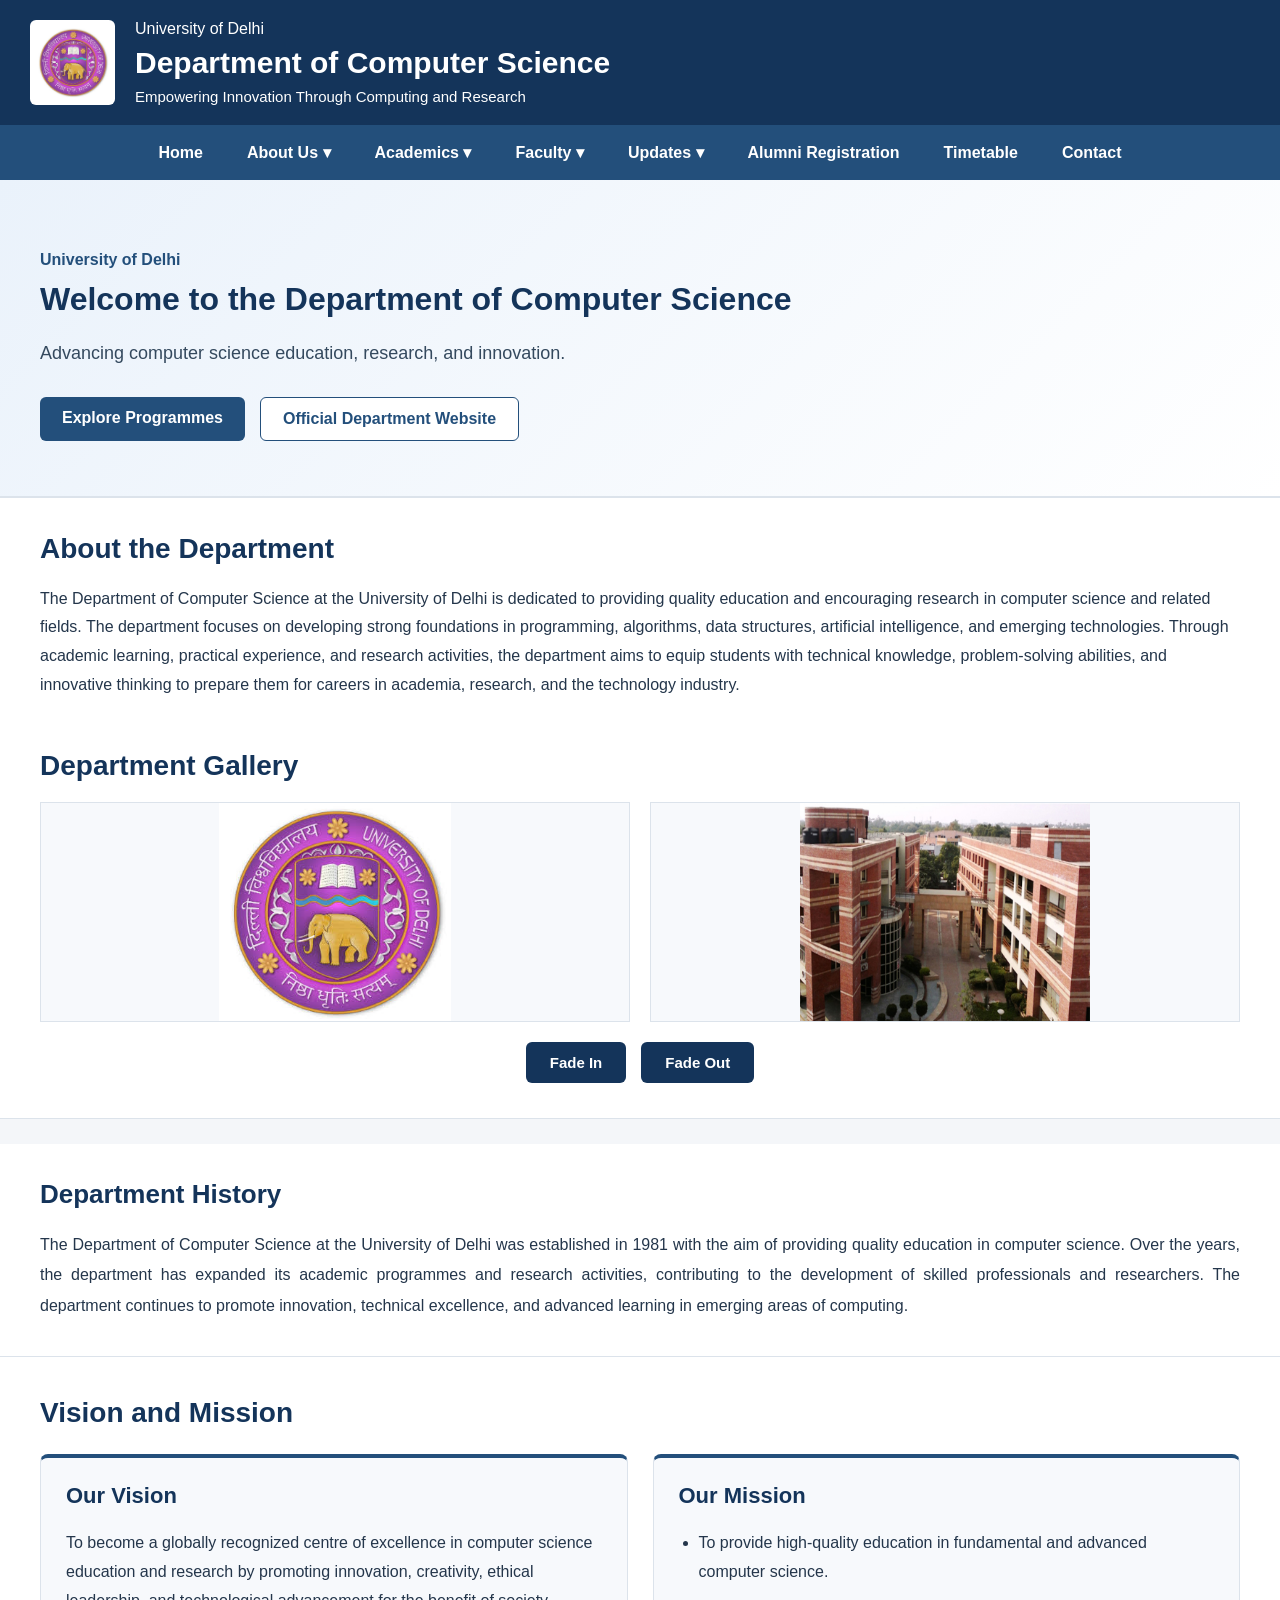
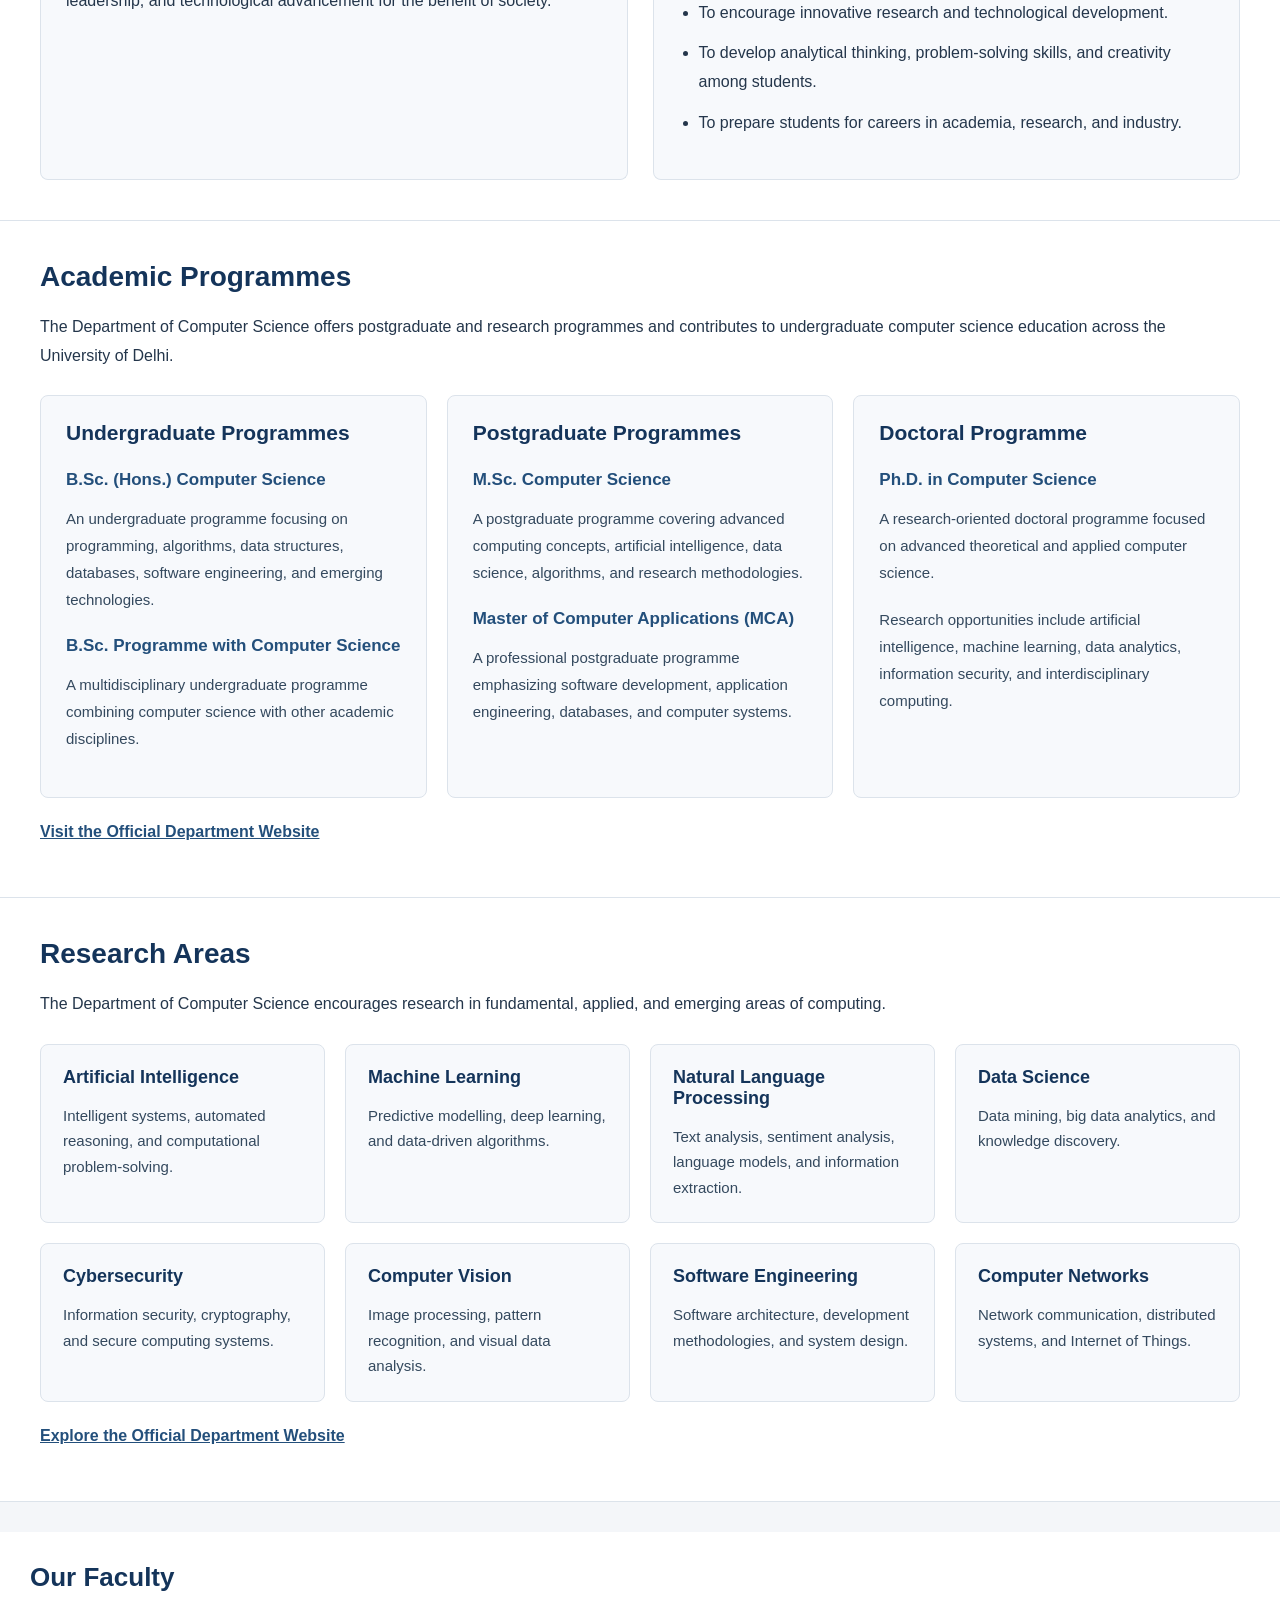
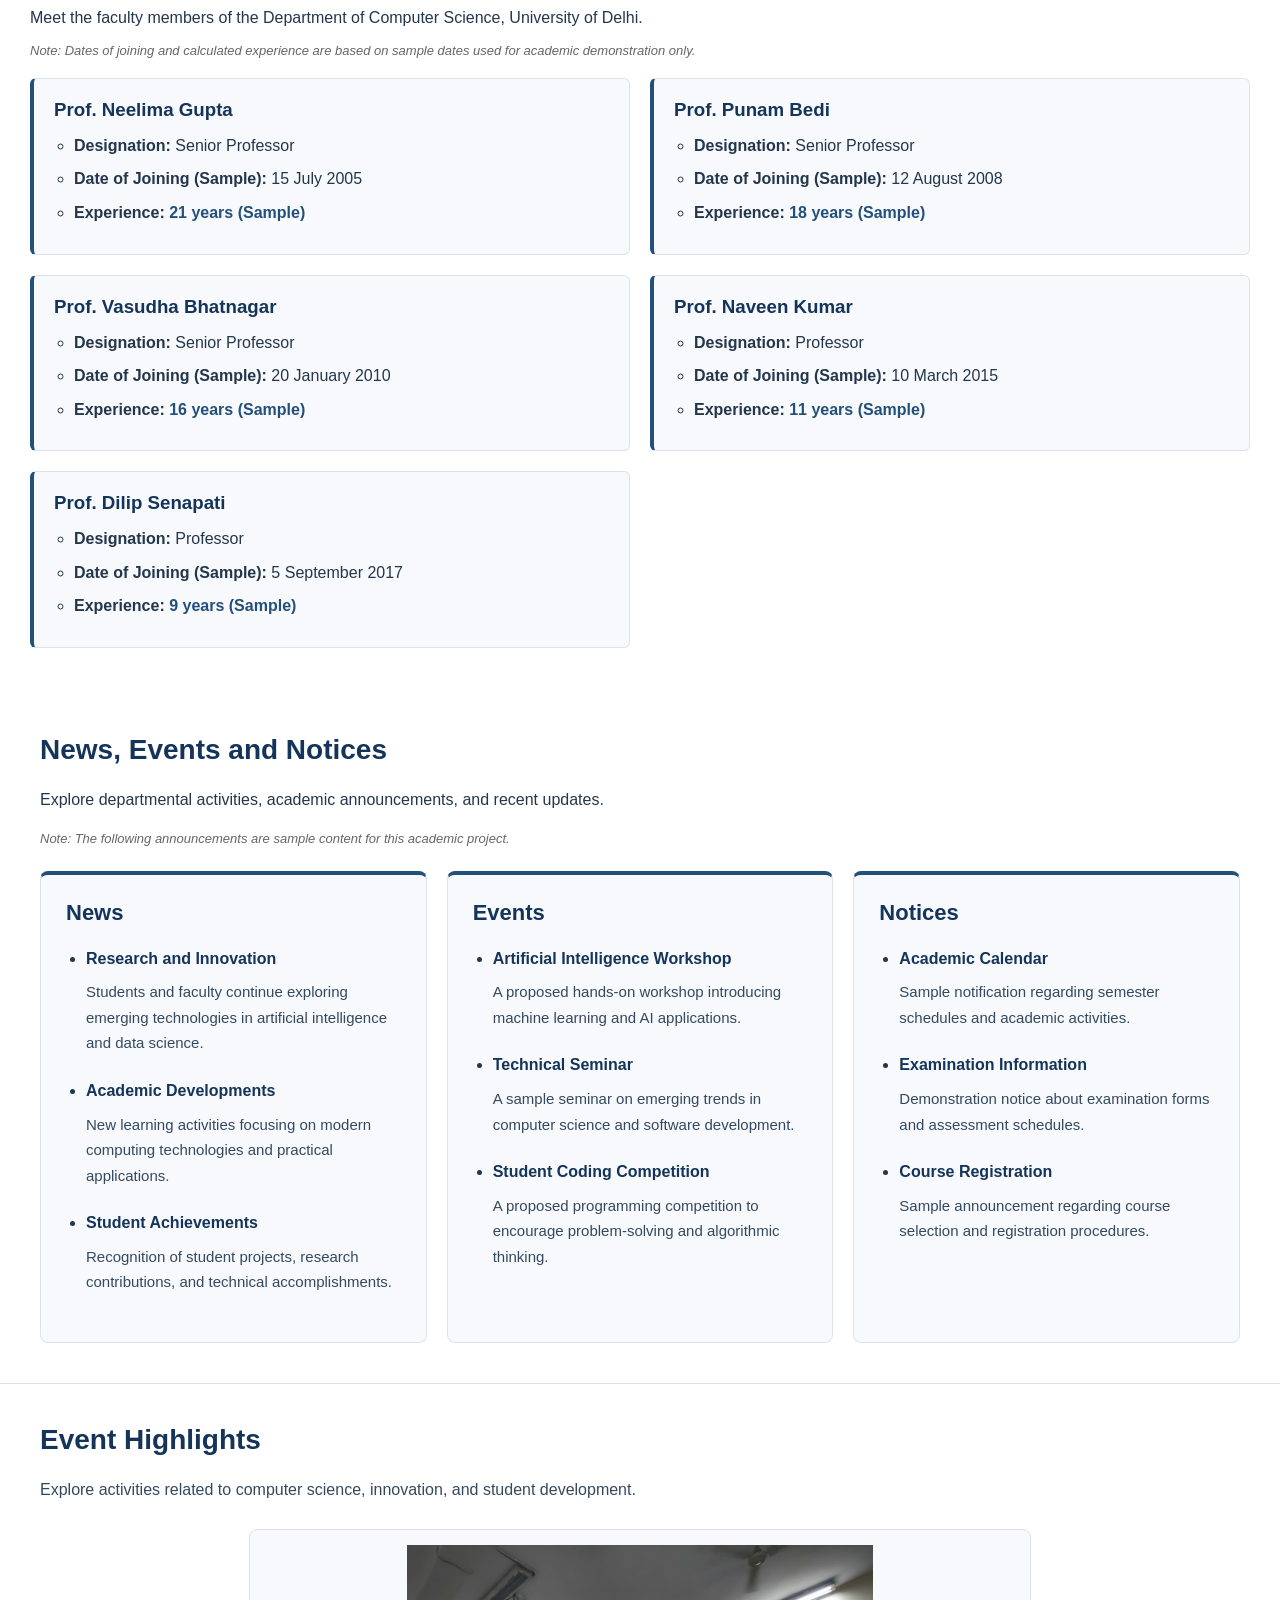
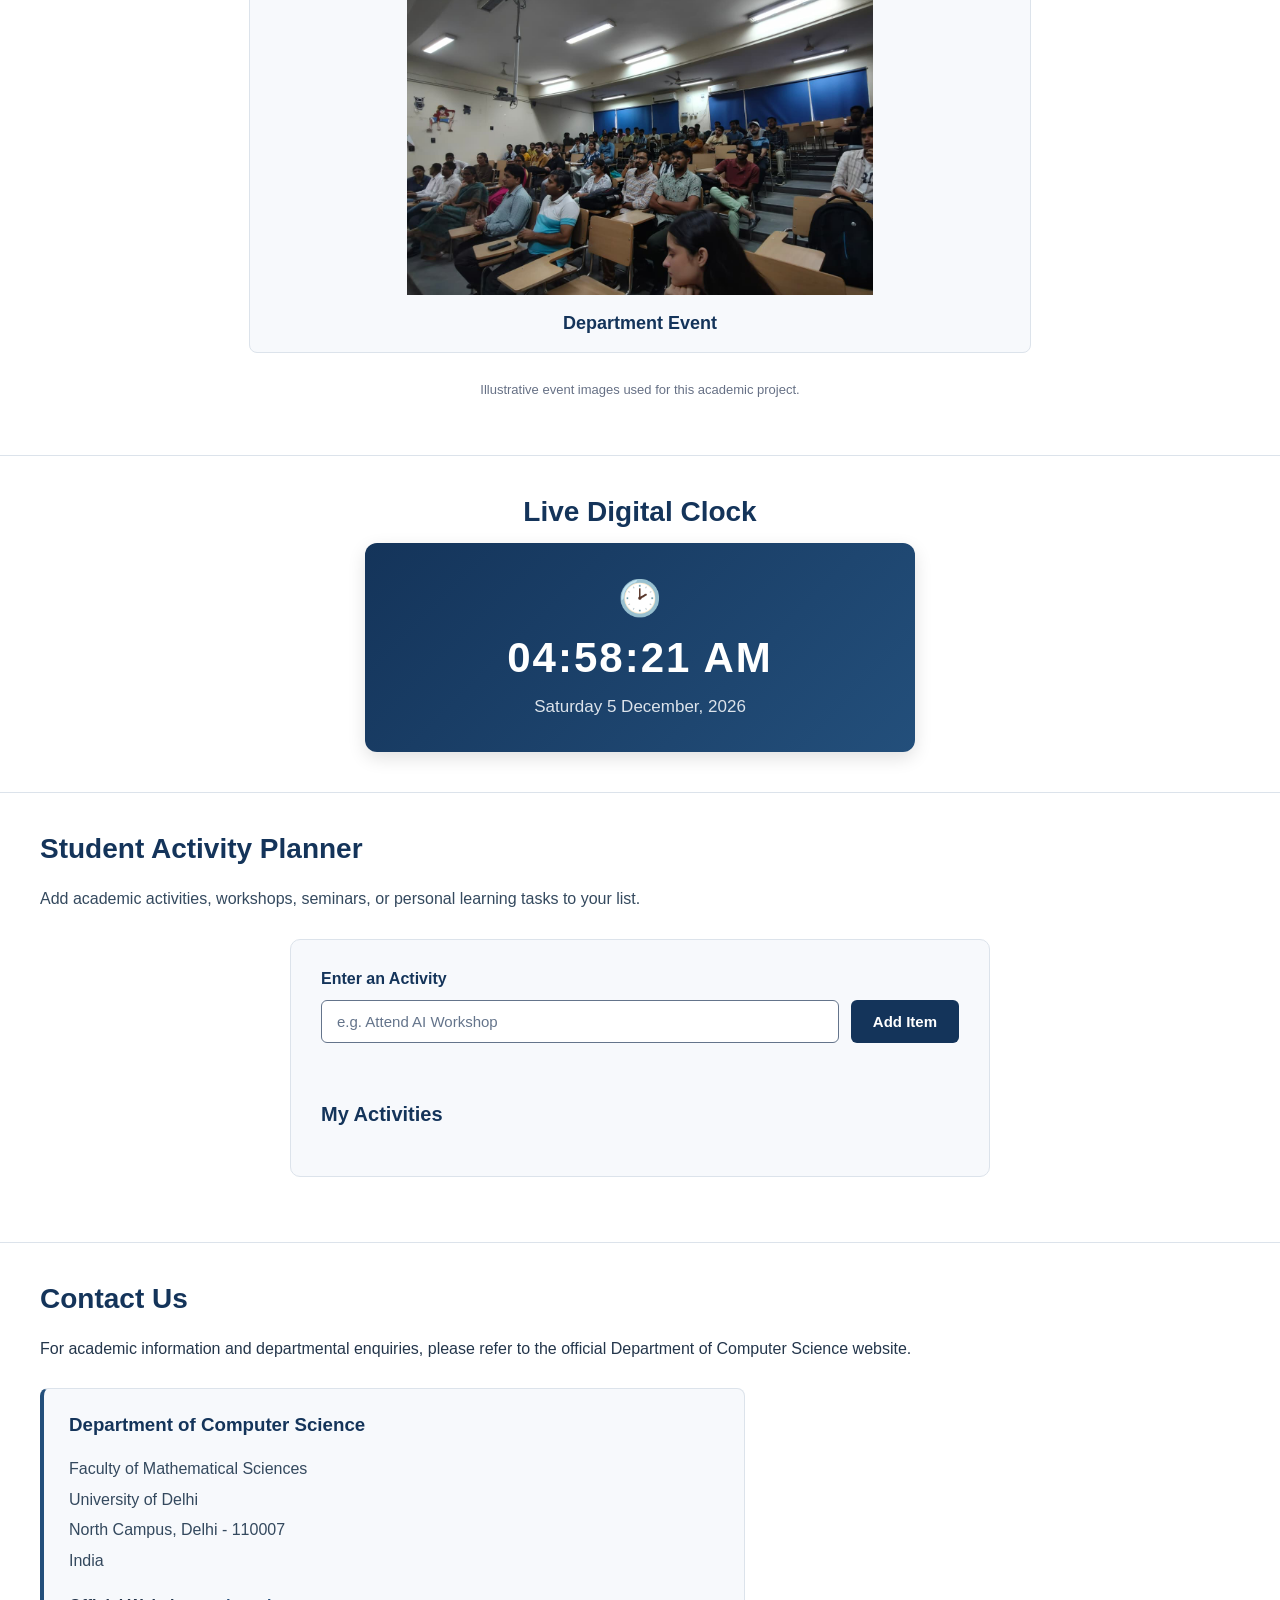
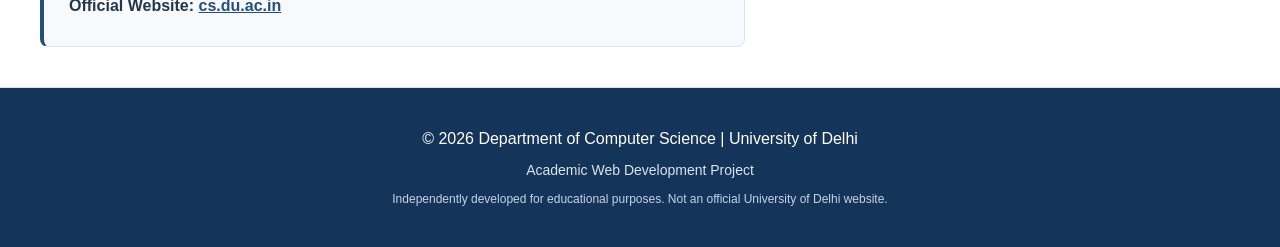
<file: index.html>
<!doctype html>
<html lang="en">

<head>
  <meta charset="utf-8">
  <meta name="viewport" content="width=device-width, initial-scale=1.0">
  <link rel="stylesheet" href="style.css">
  <title>Department of Computer Science | University of Delhi</title>
</head>

<body>


  <header class="site-header">
    <div class="header-container">

      <img src="images/university-of-delhi-logo.jpg" alt="University of Delhi Logo" class="du-logo">

      <div class="header-text">
        <p class="university-name">University of Delhi</p>

        <h1>Department of Computer Science</h1>

        <p class="tagline">
          Empowering Innovation Through Computing and Research
        </p>
      </div>

    </div>
  </header>



  <nav class="navbar" aria-label="Main navigation">
    <ul>
      <li>
        <a href="#home">Home</a>
      </li>


      <!-- About Us Dropdown -->
      <li class="dropdown">
        <button type="button" class="dropdown-toggle" aria-expanded="false">
          About Us <span aria-hidden="true">▾</span>
        </button>

        <ul class="dropdown-menu">
          <li><a href="#about">Department Overview</a></li>
          <li><a href="#gallery">Department Gallery</a></li>
        </ul>
      </li>

      <!-- Academics Dropdown -->
      <li class="dropdown">
        <button type="button" class="dropdown-toggle" aria-expanded="false">
          Academics <span aria-hidden="true">▾</span>
        </button>

        <ul class="dropdown-menu">
          <li><a href="#courses">Programmes</a></li>
          <li><a href="#courses">Curriculum</a></li>
        </ul>
      </li>

      <!-- Faculty Dropdown -->
      <li class="dropdown">
        <button type="button" class="dropdown-toggle" aria-expanded="false">
          Faculty <span aria-hidden="true">▾</span>
        </button>

        <ul class="dropdown-menu">
          <li><a href="#faculty">Faculty Members</a></li>
          <li><a href="#faculty">Faculty Details</a></li>
        </ul>
      </li>

      <!-- Updates Dropdown -->
      <li class="dropdown">
        <button type="button" class="dropdown-toggle" aria-expanded="false">
          Updates <span aria-hidden="true">▾</span>
        </button>

        <ul class="dropdown-menu">
          <li><a href="#news">News</a></li>
          <li><a href="#events">Events</a></li>
          <li><a href="#notices">Notices</a></li>
        </ul>
      </li>

      <li>
        <a href="alumni.html">Alumni Registration</a>
      </li>

      <li>
        <a href="timetable.html">Timetable</a>
      </li>

      <li>
        <a href="#contact">Contact</a>
      </li>
    </ul>
  </nav>


  <main>

    <!-- Welcome Section -->

    <section id="home" class="welcome-section">

      <p class="welcome-label">
        University of Delhi
      </p>

      <h2>
        Welcome to the Department of Computer Science
      </h2>

      <p class="welcome-description">
        Advancing computer science education,
        research, and innovation.
      </p>

      <div class="welcome-links">

        <a href="#courses" class="welcome-btn primary-btn">
          Explore Programmes
        </a>

        <a href="https://cs.du.ac.in/" target="_blank" rel="noopener noreferrer" class="welcome-btn secondary-btn">
          Official Department Website
        </a>

      </div>

    </section>

    <section id="about" class="about-section">
      <h2>About the Department</h2>

      <p>
        The Department of Computer Science at the
        University of Delhi is dedicated to providing
        quality education and encouraging research
        in computer science and related fields.
        The department focuses on developing strong
        foundations in programming, algorithms,
        data structures, artificial intelligence,
        and emerging technologies. Through academic
        learning, practical experience, and research
        activities, the department aims to equip
        students with technical knowledge,
        problem-solving abilities, and innovative
        thinking to prepare them for careers in
        academia, research, and the technology
        industry.
      </p>
    </section>


    <section id="gallery" class="gallery-section">
      <h2>Department Gallery</h2>

      <div class="image-container">
        <img src="images/university-of-delhi-logo.jpg" alt="University of Delhi" class="gallery-fade-image">

        <img src="images/department-of-computer-science.jpg" alt="Department of Computer Science"
          class="gallery-fade-image">
      </div>

      <!-- Gallery Fade Buttons -->

      <div class="gallery-fade-controls">

        <button type="button" id="gallery-fade-in">
          Fade In
        </button>

        <button type="button" id="gallery-fade-out">
          Fade Out
        </button>

      </div>

    </section>


    <!-- Department History Section -->

    <section id="history" class="history-section">

      <h2>Department History</h2>

      <p>
        The Department of Computer Science at the
        University of Delhi was established in 1981
        with the aim of providing quality education
        in computer science.

        Over the years, the department has expanded
        its academic programmes and research activities,
        contributing to the development of skilled
        professionals and researchers.

        The department continues to promote innovation,
        technical excellence, and advanced learning
        in emerging areas of computing.
      </p>

    </section>


    <!-- Vision and Mission Section -->

    <section id="vision-mission" class="vision-mission-section">

      <h2>Vision and Mission</h2>

      <div class="vision-mission-container">

        <!-- Vision Card -->
        <article class="vision-card">
          <h3>Our Vision</h3>

          <p>
            To become a globally recognized centre
            of excellence in computer science
            education and research by promoting
            innovation, creativity, ethical
            leadership, and technological
            advancement for the benefit of society.
          </p>
        </article>

        <!-- Mission Card -->
        <article class="mission-card">
          <h3>Our Mission</h3>

          <ul>
            <li>
              To provide high-quality education
              in fundamental and advanced
              computer science.
            </li>

            <li>
              To encourage innovative research
              and technological development.
            </li>

            <li>
              To develop analytical thinking,
              problem-solving skills, and
              creativity among students.
            </li>

            <li>
              To prepare students for careers
              in academia, research, and industry.
            </li>
          </ul>
        </article>

      </div>

    </section>



    <!-- Academic Programmes Section -->

    <section id="courses" class="programmes-section">

      <h2>Academic Programmes</h2>

      <p class="programmes-intro">
        The Department of Computer Science offers
        postgraduate and research programmes and
        contributes to undergraduate computer science
        education across the University of Delhi.
      </p>

      <div class="programmes-container">

        <!-- Undergraduate Programmes -->
        <article class="programme-card">

          <h3>Undergraduate Programmes</h3>

          <h4>B.Sc. (Hons.) Computer Science</h4>
          <p>
            An undergraduate programme focusing on
            programming, algorithms, data structures,
            databases, software engineering, and
            emerging technologies.
          </p>

          <h4>B.Sc. Programme with Computer Science</h4>
          <p>
            A multidisciplinary undergraduate
            programme combining computer science
            with other academic disciplines.
          </p>

        </article>

        <!-- Postgraduate Programmes -->
        <article class="programme-card">

          <h3>Postgraduate Programmes</h3>

          <h4>M.Sc. Computer Science</h4>
          <p>
            A postgraduate programme covering
            advanced computing concepts, artificial
            intelligence, data science, algorithms,
            and research methodologies.
          </p>

          <h4>Master of Computer Applications (MCA)</h4>
          <p>
            A professional postgraduate programme
            emphasizing software development,
            application engineering, databases,
            and computer systems.
          </p>

        </article>

        <!-- Doctoral Programme -->
        <article class="programme-card">

          <h3>Doctoral Programme</h3>

          <h4>Ph.D. in Computer Science</h4>
          <p>
            A research-oriented doctoral programme
            focused on advanced theoretical and
            applied computer science.
          </p>

          <p>
            Research opportunities include artificial
            intelligence, machine learning, data
            analytics, information security,
            and interdisciplinary computing.
          </p>

        </article>

      </div>

      <p class="programmes-link">
        <a href="https://cs.du.ac.in/" target="_blank" rel="noopener noreferrer">
          Visit the Official Department Website
        </a>
      </p>

    </section>



    <!-- Research Areas Section -->

    <section id="research" class="research-section">

      <h2>Research Areas</h2>

      <p class="research-intro">
        The Department of Computer Science encourages
        research in fundamental, applied, and emerging
        areas of computing.
      </p>

      <div class="research-container">

        <article class="research-card">
          <h3>Artificial Intelligence</h3>
          <p>
            Intelligent systems, automated reasoning,
            and computational problem-solving.
          </p>
        </article>

        <article class="research-card">
          <h3>Machine Learning</h3>
          <p>
            Predictive modelling, deep learning,
            and data-driven algorithms.
          </p>
        </article>

        <article class="research-card">
          <h3>Natural Language Processing</h3>
          <p>
            Text analysis, sentiment analysis,
            language models, and information extraction.
          </p>
        </article>

        <article class="research-card">
          <h3>Data Science</h3>
          <p>
            Data mining, big data analytics,
            and knowledge discovery.
          </p>
        </article>

        <article class="research-card">
          <h3>Cybersecurity</h3>
          <p>
            Information security, cryptography,
            and secure computing systems.
          </p>
        </article>

        <article class="research-card">
          <h3>Computer Vision</h3>
          <p>
            Image processing, pattern recognition,
            and visual data analysis.
          </p>
        </article>

        <article class="research-card">
          <h3>Software Engineering</h3>
          <p>
            Software architecture, development
            methodologies, and system design.
          </p>
        </article>

        <article class="research-card">
          <h3>Computer Networks</h3>
          <p>
            Network communication, distributed
            systems, and Internet of Things.
          </p>
        </article>

      </div>

      <p class="research-link">
        <a href="https://cs.du.ac.in/" target="_blank" rel="noopener noreferrer">
          Explore the Official Department Website
        </a>
      </p>

    </section>


    <!-- Faculty Section -->

    <section id="faculty" class="faculty-section">

      <h2>Our Faculty</h2>

      <p>
        Meet the faculty members of the Department of
        Computer Science, University of Delhi.
      </p>

      <p class="faculty-note">
        Note: Dates of joining and calculated experience
        are based on sample dates used for academic
        demonstration only.
      </p>

      <ul class="faculty-list">

        <li class="faculty-card">
          <h3>Prof. Neelima Gupta</h3>
          <ul>
            <li>
              <strong>Designation:</strong>
              Senior Professor
            </li>
            <li>
              <strong>Date of Joining (Sample):</strong>
              <time datetime="2005-07-15">
                15 July 2005
              </time>
            </li>
            <li>
              <strong>Experience:</strong>
              <span class="faculty-experience" data-joining-date="2005-07-15">
                Experience requires JavaScript.
              </span>
            </li>
          </ul>
        </li>

        <li class="faculty-card">
          <h3>Prof. Punam Bedi</h3>
          <ul>
            <li>
              <strong>Designation:</strong>
              Senior Professor
            </li>
            <li>
              <strong>Date of Joining (Sample):</strong>
              <time datetime="2008-08-12">
                12 August 2008
              </time>
            </li>
            <li>
              <strong>Experience:</strong>
              <span class="faculty-experience" data-joining-date="2008-08-12">
                Experience requires JavaScript.
              </span>
            </li>
          </ul>
        </li>

        <li class="faculty-card">
          <h3>Prof. Vasudha Bhatnagar</h3>
          <ul>
            <li>
              <strong>Designation:</strong>
              Senior Professor
            </li>
            <li>
              <strong>Date of Joining (Sample):</strong>
              <time datetime="2010-01-20">
                20 January 2010
              </time>
            </li>
            <li>
              <strong>Experience:</strong>
              <span class="faculty-experience" data-joining-date="2010-01-20">
                Experience requires JavaScript.
              </span>
            </li>
          </ul>
        </li>

        <li class="faculty-card">
          <h3>Prof. Naveen Kumar</h3>
          <ul>
            <li>
              <strong>Designation:</strong>
              Professor
            </li>
            <li>
              <strong>Date of Joining (Sample):</strong>
              <time datetime="2015-03-10">
                10 March 2015
              </time>
            </li>
            <li>
              <strong>Experience:</strong>
              <span class="faculty-experience" data-joining-date="2015-03-10">
                Experience requires JavaScript.
              </span>
            </li>
          </ul>
        </li>

        <li class="faculty-card">
          <h3>Prof. Dilip Senapati</h3>
          <ul>
            <li>
              <strong>Designation:</strong>
              Professor
            </li>
            <li>
              <strong>Date of Joining (Sample):</strong>
              <time datetime="2017-09-05">
                5 September 2017
              </time>
            </li>
            <li>
              <strong>Experience:</strong>
              <span class="faculty-experience" data-joining-date="2017-09-05">
                Experience requires JavaScript.
              </span>
            </li>
          </ul>
        </li>

      </ul>

    </section>



    <!-- News, Events and Notices Section -->

    <section id="updates" class="updates-section">

      <h2>News, Events and Notices</h2>

      <p class="updates-intro">
        Explore departmental activities, academic
        announcements, and recent updates.
      </p>

      <p class="updates-note">
        Note: The following announcements are sample
        content for this academic project.
      </p>

      <div class="updates-container">

        <!-- News Column -->
        <article id="news" class="updates-card">

          <h3>News</h3>

          <ul>
            <li>
              <strong>Research and Innovation</strong>
              <p>
                Students and faculty continue
                exploring emerging technologies
                in artificial intelligence and
                data science.
              </p>
            </li>

            <li>
              <strong>Academic Developments</strong>
              <p>
                New learning activities focusing
                on modern computing technologies
                and practical applications.
              </p>
            </li>

            <li>
              <strong>Student Achievements</strong>
              <p>
                Recognition of student projects,
                research contributions, and
                technical accomplishments.
              </p>
            </li>
          </ul>

        </article>

        <!-- Events Column -->
        <article id="events" class="updates-card">

          <h3>Events</h3>

          <ul>
            <li>
              <strong>Artificial Intelligence Workshop</strong>
              <p>
                A proposed hands-on workshop
                introducing machine learning
                and AI applications.
              </p>
            </li>

            <li>
              <strong>Technical Seminar</strong>
              <p>
                A sample seminar on emerging
                trends in computer science
                and software development.
              </p>
            </li>

            <li>
              <strong>Student Coding Competition</strong>
              <p>
                A proposed programming competition
                to encourage problem-solving
                and algorithmic thinking.
              </p>
            </li>
          </ul>

        </article>

        <!-- Notices Column -->
        <article id="notices" class="updates-card">

          <h3>Notices</h3>

          <ul>
            <li>
              <strong>Academic Calendar</strong>
              <p>
                Sample notification regarding
                semester schedules and
                academic activities.
              </p>
            </li>

            <li>
              <strong>Examination Information</strong>
              <p>
                Demonstration notice about
                examination forms and
                assessment schedules.
              </p>
            </li>

            <li>
              <strong>Course Registration</strong>
              <p>
                Sample announcement regarding
                course selection and
                registration procedures.
              </p>
            </li>
          </ul>

        </article>

      </div>

    </section>


    <!-- Random Event Image Section -->

    <section id="event-highlights" class="event-highlights-section">

      <h2>Event Highlights</h2>

      <p>
        Explore activities related to computer science,
        innovation, and student development.
      </p>

      <figure class="random-event-container">
        <img id="random-event-image"
          src="images/events/event1.jpg"
          alt="Students and professors participating in Republic Day Celebration">
        <figcaption id="event-caption" aria-live="polite" aria-atomic="true">
          Republic Day Celebration
        </figcaption>
      </figure>

      <p class="event-note">
        Illustrative event images used for
        this academic project.
      </p>

    </section>


    <!-- Practical 16: Digital Clock Section -->

    <section id="digital-clock-section" class="clock-section">

      <h2> Live Digital Clock</h2>

      <div class="clock-container">

        <div class="clock-icon" aria-hidden="true">
          &#128337;
        </div>

        <span id="digital-clock" class="digital-clock">
          --:--:-- --
        </span>

        <p id="current-date" class="current-date">
          Loading date...
        </p>

      </div>

    </section>


    <!-- Practical 17: Dynamic List Using Native JavaScript -->

    <section id="activity-planner" class="activity-section">

      <h2>Student Activity Planner</h2>

      <p>
        Add academic activities, workshops, seminars,
        or personal learning tasks to your list.
      </p>

      <div class="activity-container">

        <form id="activity-form">

          <label for="activity-input">
            Enter an Activity
          </label>

          <div class="activity-input-group">

            <input type="text" id="activity-input" placeholder="e.g. Attend AI Workshop" maxlength="100" aria-describedby="activity-message">

            <button type="submit" id="add-item-btn">
              Add Item
            </button>

          </div>

        </form>

        <p id="activity-message" class="activity-message" aria-live="polite"></p>

        <h3>My Activities</h3>

        <ul id="activity-list" class="activity-list">
        </ul>

      </div>

    </section>



    <!-- Contact Section -->

    <section id="contact" class="contact-section">

      <h2>Contact Us</h2>

      <p class="contact-intro">
        For academic information and departmental
        enquiries, please refer to the official
        Department of Computer Science website.
      </p>

      <div class="contact-card">

        <h3>Department of Computer Science</h3>

        <address>
          Faculty of Mathematical Sciences<br>
          University of Delhi<br>
          North Campus, Delhi - 110007<br>
          India
        </address>

        <p>
          <strong>Official Website:</strong>
          <a href="https://cs.du.ac.in/" target="_blank" rel="noopener noreferrer">
            cs.du.ac.in
          </a>
        </p>

      </div>

    </section>





  </main>


  <!-- Website Footer -->

  <footer class="site-footer">

    <p>
      &copy; 2026 Department of Computer Science |
      University of Delhi
    </p>

    <p class="footer-note">
      Academic Web Development Project
    </p>

    <p class="footer-disclaimer">
      Independently developed for educational purposes.
      Not an official University of Delhi website.
    </p>

  </footer>



  <!-- jQuery Library -->
  <script src="https://code.jquery.com/jquery-3.7.1.min.js"></script>

  <!-- Existing JavaScript -->
  <script src="script.js"></script>

  <!-- jQuery Practicals -->
  <script src="jquery-script.js"></script>



</body>

</html>
</file>
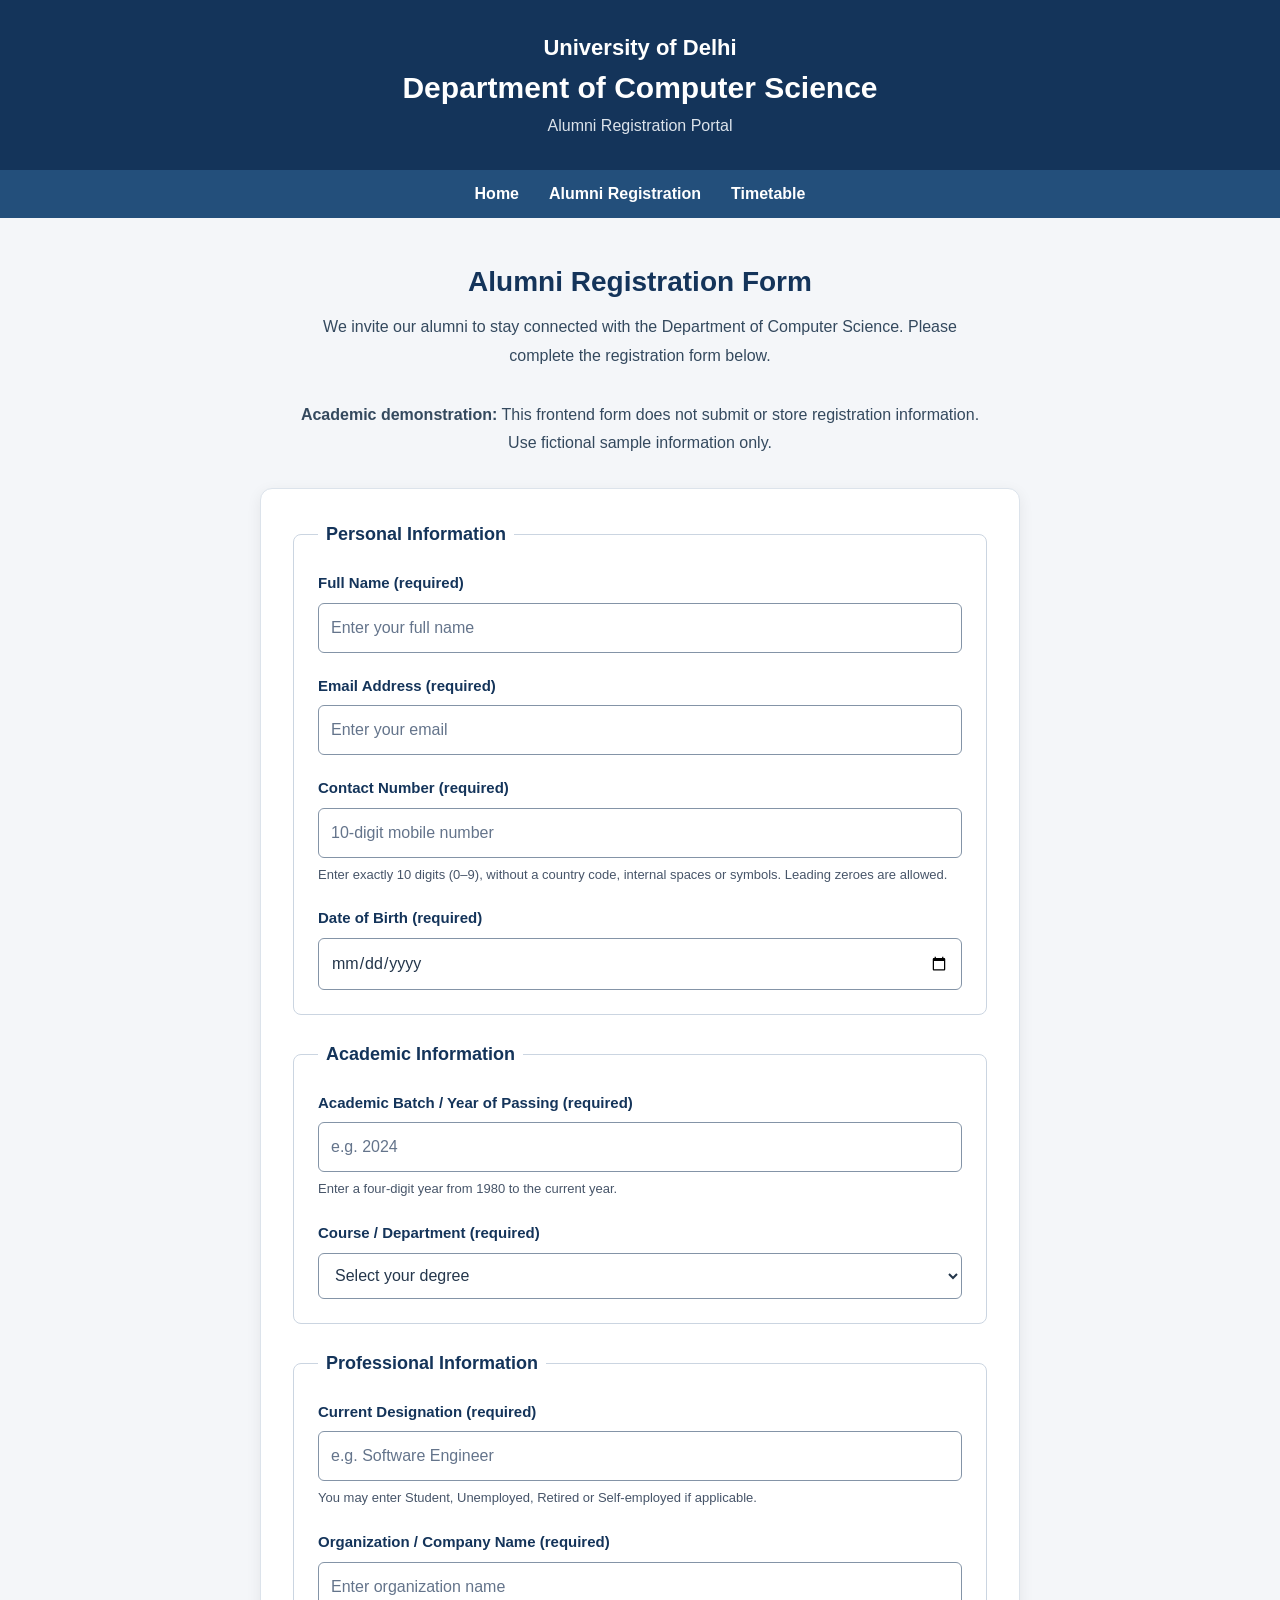
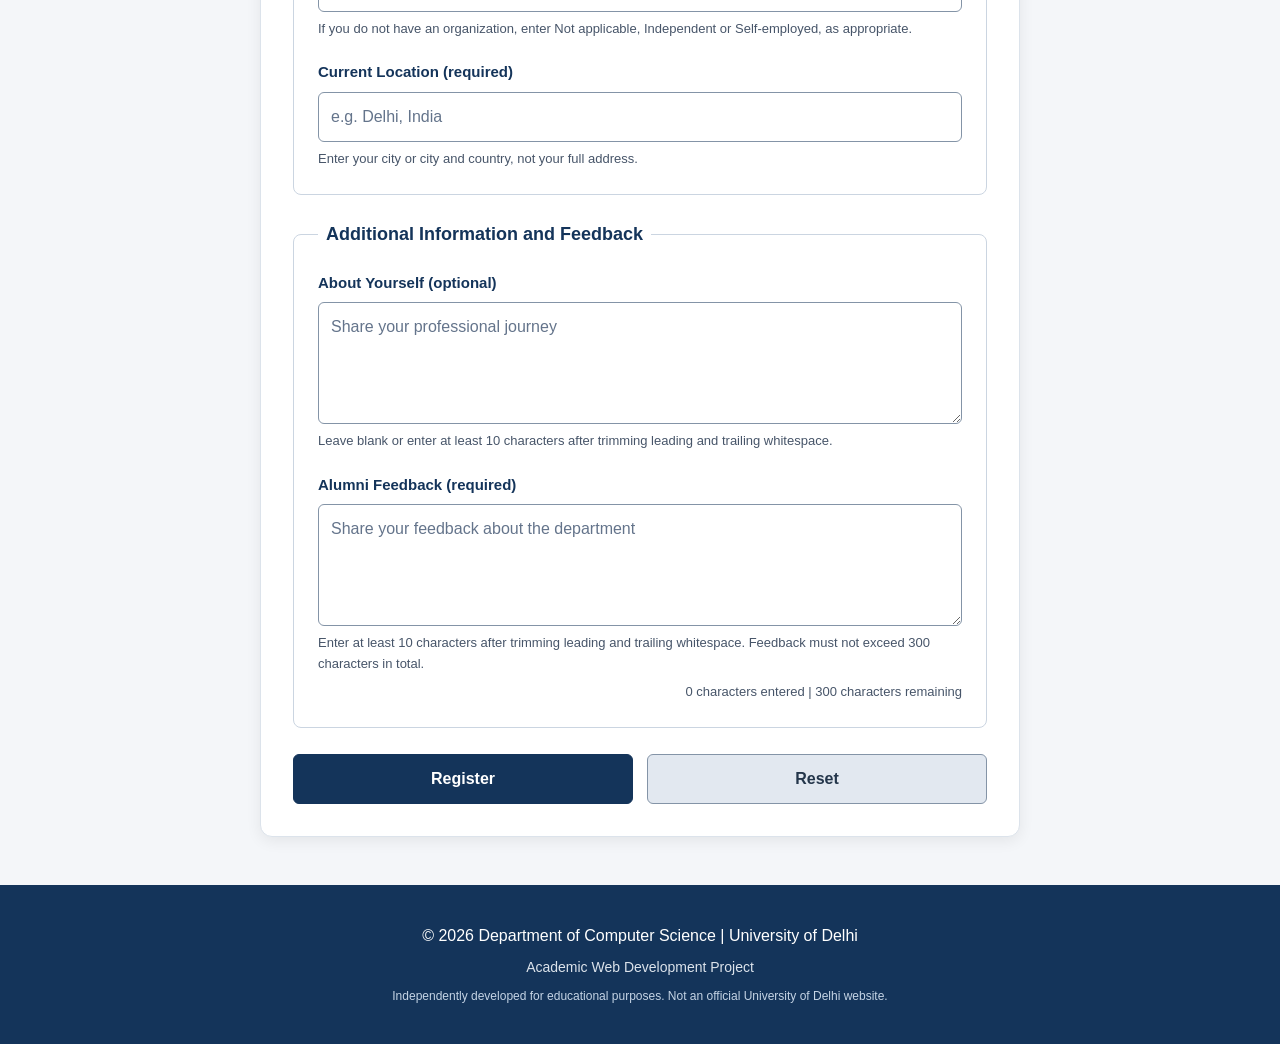
<file: alumni.html>
<!doctype html>
<html lang="en">

<head>
  <meta charset="utf-8">
  <meta name="viewport" content="width=device-width, initial-scale=1.0">
  <meta http-equiv="Content-Security-Policy" content="form-action 'none'">

  <title>
    Alumni Registration | Department of Computer Science
  </title>

  <link rel="stylesheet" href="style.css">
</head>

<body>

  <!-- Page Header -->
  <header class="alumni-header">
    <h1>University of Delhi</h1>
    <h2>Department of Computer Science</h2>
    <p>Alumni Registration Portal</p>
  </header>

  <!-- Navigation -->
  <nav class="alumni-nav" aria-label="Alumni navigation">
    <a href="index.html">Home</a>
    <a href="alumni.html" aria-current="page">
      Alumni Registration
    </a>
    <a href="timetable.html">Timetable</a>

  </nav>

  <main>

    <section class="alumni-section">

      <h2>Alumni Registration Form</h2>

      <p>
        We invite our alumni to stay connected
        with the Department of Computer Science.
        Please complete the registration form below.
      </p>


      <p id="demo-notice">
        <strong>Academic demonstration:</strong> This frontend form does not
        submit or store registration information. Use fictional sample
        information only.
      </p>
      <noscript>
        <p>JavaScript is unavailable. Registration validation is disabled.</p>
      </noscript>

      <form class="alumni-form" id="alumni-form"
        aria-describedby="demo-notice" novalidate>

        <fieldset>
          <legend>Personal Information</legend>

          <div class="form-group">
            <label for="full-name">Full Name (required)</label>
            <input type="text" id="full-name" name="full_name"
              placeholder="Enter your full name" autocomplete="name"
              minlength="3" required>
            <p id="full-name-error" class="field-error" hidden></p>
          </div>

          <div class="form-group">
            <label for="email">Email Address (required)</label>
            <input type="email" id="email" name="email"
              placeholder="Enter your email" autocomplete="email" required>
            <p id="email-error" class="field-error" hidden></p>
          </div>

          <div class="form-group">
            <label for="phone">Contact Number (required)</label>
            <input type="tel" id="phone" name="phone"
              pattern="\s*[0-9]{10}\s*" autocomplete="tel"
              inputmode="numeric" aria-describedby="phone-hint"
              placeholder="10-digit mobile number" required>
            <p id="phone-hint">
              Enter exactly 10 digits (0–9), without a country code,
              internal spaces or symbols. Leading zeroes are allowed.
            </p>
            <p id="phone-error" class="field-error" hidden></p>
          </div>

          <div class="form-group">
            <label for="dob">Date of Birth (required)</label>
            <!-- JavaScript will initialize the maximum to the local date. -->
            <input type="date" id="dob" name="dob" min="1900-01-01"
              autocomplete="bday" required>
            <p id="dob-error" class="field-error" hidden></p>
          </div>
        </fieldset>

        <fieldset>
          <legend>Academic Information</legend>

          <div class="form-group">
            <label for="batch">Academic Batch / Year of Passing (required)</label>
            <!-- JavaScript will initialize the maximum to the local year. -->
            <input type="number" id="batch" name="batch" min="1980" step="1"
              placeholder="e.g. 2024" aria-describedby="batch-hint" required>
            <p id="batch-hint">
              Enter a four-digit year from 1980 to the current year.
            </p>
            <p id="batch-error" class="field-error" hidden></p>
          </div>

          <div class="form-group">
            <label for="degree">Course / Department (required)</label>
            <select id="degree" name="degree" required>
              <option value="">Select your degree</option>
              <option value="bsc">B.Sc. (Hons.) Computer Science</option>
              <option value="msc">M.Sc. Computer Science</option>
              <option value="mca">Master of Computer Applications</option>
              <option value="phd">Ph.D. Computer Science</option>
              <option value="other">Other</option>
            </select>
            <p id="degree-error" class="field-error" hidden></p>
          </div>
        </fieldset>

        <fieldset>
          <legend>Professional Information</legend>

          <div class="form-group">
            <label for="designation">Current Designation (required)</label>
            <input type="text" id="designation" name="designation"
              placeholder="e.g. Software Engineer" autocomplete="organization-title"
              minlength="2" aria-describedby="designation-hint" required>
            <p id="designation-hint">
              You may enter Student, Unemployed, Retired or Self-employed
              if applicable.
            </p>
            <p id="designation-error" class="field-error" hidden></p>
          </div>

          <div class="form-group">
            <label for="organization">Organization / Company Name (required)</label>
            <input type="text" id="organization" name="organization"
              placeholder="Enter organization name" autocomplete="organization"
              minlength="2" aria-describedby="organization-hint" required>
            <p id="organization-hint">
              If you do not have an organization, enter Not applicable,
              Independent or Self-employed, as appropriate.
            </p>
            <p id="organization-error" class="field-error" hidden></p>
          </div>

          <div class="form-group">
            <label for="location">Current Location (required)</label>
            <input type="text" id="location" name="location" minlength="2"
              placeholder="e.g. Delhi, India" autocomplete="address-level2"
              aria-describedby="location-hint" required>
            <p id="location-hint">
              Enter your city or city and country, not your full address.
            </p>
            <p id="location-error" class="field-error" hidden></p>
          </div>
        </fieldset>

        <fieldset>
          <legend>Additional Information and Feedback</legend>

          <div class="form-group">
            <label for="about-yourself">About Yourself (optional)</label>
            <textarea id="about-yourself" name="about_yourself" rows="4"
              minlength="10" aria-describedby="about-hint"
              placeholder="Share your professional journey"></textarea>
            <p id="about-hint">
              Leave blank or enter at least 10 characters after trimming
              leading and trailing whitespace.
            </p>
            <p id="about-yourself-error" class="field-error" hidden></p>
          </div>

          <!-- Alumni Feedback -->

          <div class="form-group">
            <label for="feedback">Alumni Feedback (required)</label>

            <textarea id="feedback" name="feedback" rows="4"
              minlength="10" maxlength="300"
              placeholder="Share your feedback about the department"
              aria-describedby="feedback-hint character-count"
              required></textarea>

            <p id="feedback-hint">
              Enter at least 10 characters after trimming leading and
              trailing whitespace. Feedback must not exceed 300 characters
              in total.
            </p>

            <p id="character-count" class="character-count"
              aria-live="polite" aria-atomic="true">
              0 characters entered | 300 characters remaining
            </p>
            <p id="feedback-error" class="field-error" hidden></p>
          </div>
        </fieldset>

        <!-- Form Validation Message -->

        <p id="form-message" class="form-message"
          role="status" aria-live="polite" aria-atomic="true"></p>


        <!-- Form Buttons -->
        <div class="form-buttons">
          <button type="submit" id="register-button" disabled>
            Register
          </button>

          <button type="reset">
            Reset
          </button>
        </div>

      </form>

    </section>

  </main>

  <!-- Footer -->
  <footer class="site-footer">
    <p>
      &copy; 2026 Department of Computer Science |
      University of Delhi
    </p>

    <p class="footer-note">
      Academic Web Development Project
    </p>

    <p class="footer-disclaimer">
      Independently developed for educational purposes.
      Not an official University of Delhi website.
    </p>
  </footer>

  <script src="script.js"></script>
</body>

</html>
</file>
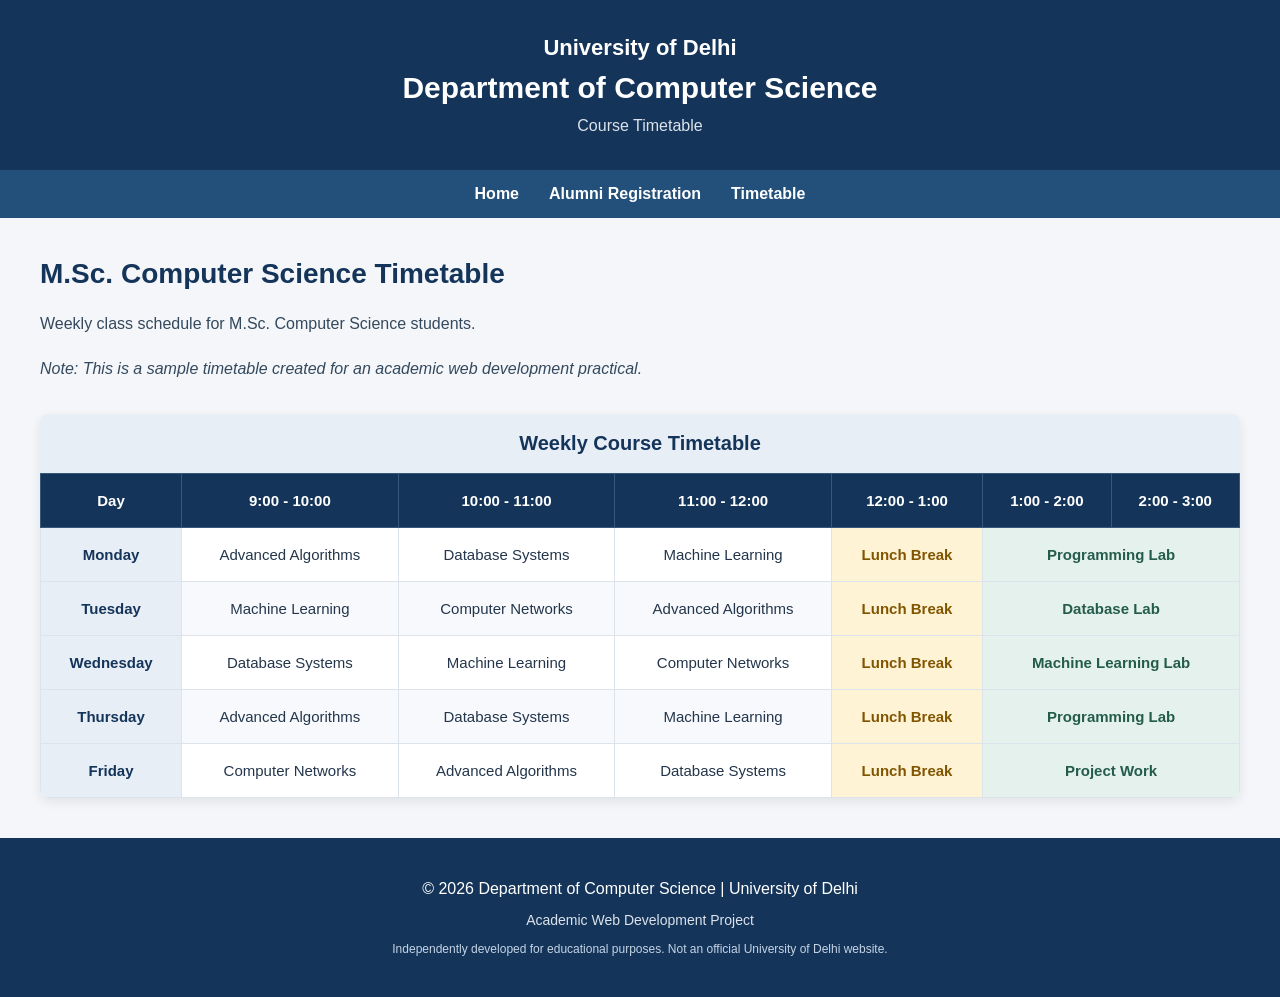
<file: timetable.html>
<!doctype html>
<html lang="en">

<head>
  <meta charset="utf-8">
  <meta name="viewport" content="width=device-width, initial-scale=1.0">

  <title>
    Course Timetable | Department of Computer Science
  </title>

  <link rel="stylesheet" href="style.css">
</head>

<body>

  <!-- Page Header -->
  <header class="alumni-header">
    <h1>University of Delhi</h1>
    <h2>Department of Computer Science</h2>
    <p>Course Timetable</p>
  </header>

  <!-- Navigation -->
  <nav class="alumni-nav" aria-label="Timetable navigation">
    <a href="index.html">Home</a>
    <a href="alumni.html">Alumni Registration</a>
    <a href="timetable.html" aria-current="page">
      Timetable
    </a>
  </nav>

  <main>

    <section class="timetable-section">

      <h2>M.Sc. Computer Science Timetable</h2>

      <p>
        Weekly class schedule for M.Sc.
        Computer Science students.
      </p>

      <p>
        <em>
          Note: This is a sample timetable
          created for an academic web
          development practical.
        </em>
      </p>

      <div class="timetable-wrapper" tabindex="0"
        role="region" aria-label="Weekly course timetable">

        <table class="course-timetable">

          <caption>
            Weekly Course Timetable
          </caption>

          <thead>
            <tr>
              <th scope="col">Day</th>
              <th scope="col">9:00 - 10:00</th>
              <th scope="col">10:00 - 11:00</th>
              <th scope="col">11:00 - 12:00</th>
              <th scope="col">12:00 - 1:00</th>
              <th scope="col">1:00 - 2:00</th>
              <th scope="col">2:00 - 3:00</th>
            </tr>
          </thead>

          <tbody>

            <tr>
              <th scope="row">Monday</th>
              <td>Advanced Algorithms</td>
              <td>Database Systems</td>
              <td>Machine Learning</td>
              <td>Lunch Break</td>
              <td colspan="2">Programming Lab</td>
            </tr>

            <tr>
              <th scope="row">Tuesday</th>
              <td>Machine Learning</td>
              <td>Computer Networks</td>
              <td>Advanced Algorithms</td>
              <td>Lunch Break</td>
              <td colspan="2">Database Lab</td>
            </tr>

            <tr>
              <th scope="row">Wednesday</th>
              <td>Database Systems</td>
              <td>Machine Learning</td>
              <td>Computer Networks</td>
              <td>Lunch Break</td>
              <td colspan="2">Machine Learning Lab</td>
            </tr>

            <tr>
              <th scope="row">Thursday</th>
              <td>Advanced Algorithms</td>
              <td>Database Systems</td>
              <td>Machine Learning</td>
              <td>Lunch Break</td>
              <td colspan="2">Programming Lab</td>
            </tr>

            <tr>
              <th scope="row">Friday</th>
              <td>Computer Networks</td>
              <td>Advanced Algorithms</td>
              <td>Database Systems</td>
              <td>Lunch Break</td>
              <td colspan="2">Project Work</td>
            </tr>

          </tbody>

        </table>

      </div>

    </section>

  </main>

  <!-- Footer -->
  <footer class="site-footer">

    <p>
      &copy; 2026 Department of Computer Science |
      University of Delhi
    </p>

    <p class="footer-note">
      Academic Web Development Project
    </p>

    <p class="footer-disclaimer">
      Independently developed for educational purposes.
      Not an official University of Delhi website.
    </p>

  </footer>

</body>

</html>
</file>
<file: style.css>
/* Department Gallery */

.image-container {
  display: flex;
  flex-direction: row;
  gap: 20px;
  margin-top: 20px;
  justify-content: center;
}

.image-container img {
  width: calc(50% - 10px);
  height: 220px;
  object-fit: contain;
  border: 1px solid #dce3eb;
  background-color: #f7f9fc;
  box-sizing: border-box;
}



/* University Header */

.site-header {
  background-color: #14345a;
  color: white;
  padding: 20px 30px;
}

.header-container {
  display: flex;
  align-items: center;
  gap: 20px;
}

.du-logo {
  width: 85px;
  height: 85px;
  object-fit: contain;
  background-color: white;
  border-radius: 6px;
  padding: 5px;
  box-sizing: border-box;
}

.header-text {
  display: flex;
  flex-direction: column;
  gap: 8px;
}

.university-name {
  font-size: 16px;
  margin: 0;
}

.header-text h1 {
  font-size: 30px;
  margin: 0;
}

.tagline {
  font-size: 15px;
  margin: 0;
}

/* Responsive Header */

@media (max-width: 600px) {
  .site-header {
    padding: 15px;
  }

  .header-container {
    gap: 12px;
  }

  .du-logo {
    width: 65px;
    height: 65px;
    flex-shrink: 0;
  }

  .header-text h1 {
    font-size: 21px;
  }

  .tagline {
    font-size: 12px;
  }
}


/* Navigation Bar */

.navbar {
  background-color: #234f7b;
  width: 100%;
}


.navbar > ul {
  display: flex;
  justify-content: center;
  align-items: center;
  flex-wrap: wrap;
  list-style: none;
  margin: 0;
  padding: 0;
}


.navbar ul li {
  position: relative;
}

.navbar ul li a {
  display: block;
  padding: 18px 22px;
  color: white;
  text-decoration: none;
  font-size: 16px;
  font-weight: 600;
  transition: background-color 0.3s ease;
}

/* Hover Effect */

.navbar ul li a:hover {
  background-color: #14345a;
}

/* Responsive Navigation */

@media (max-width: 600px) {
  .navbar ul li a {
    padding: 12px 14px;
    font-size: 14px;
  }
}


/* Dropdown Navigation */

.navbar {
  position: relative;
  z-index: 10;
}

.dropdown-menu {
  display: none;
  position: absolute;
  top: 100%;
  left: 0;

  min-width: 210px;
  background-color: #234f7b;

  list-style: none;
  margin: 0;
  padding: 0;

  box-shadow: 0 4px 8px rgba(0, 0, 0, 0.2);
  z-index: 100;
}

/* Dropdown Links */

.dropdown-menu li a {
  display: block;
  padding: 12px 18px;
  color: white;
  text-decoration: none;
  font-size: 14px;
  white-space: nowrap;
}

/* Show Dropdown on Hover or Keyboard Focus */

.navbar:not(.navigation-enhanced) .dropdown:hover > .dropdown-menu,
.navbar:not(.navigation-enhanced) .dropdown:focus-within > .dropdown-menu {
  display: block;
}

/* Dropdown Hover Effect */

.dropdown-menu li a:hover,
.dropdown-menu li a:focus-visible {
  background-color: #14345a;
}


/* Faculty Section */

.faculty-section {
  padding: 30px;
  margin-top: 30px;
  background-color: #ffffff;
}

.faculty-section h2 {
  color: #14345a;
  font-size: 26px;
  margin-bottom: 15px;
}

.faculty-note {
  font-size: 13px;
  color: #666;
  font-style: italic;
  margin-bottom: 20px;
}

/* Faculty List Layout */

.faculty-list {
  display: grid;
  grid-template-columns: repeat(2, minmax(0, 1fr));
  gap: 20px;
  list-style: none;
  padding: 0;
}

/* Faculty Cards */

.faculty-card {
  background-color: #f7f9fc;
  border: 1px solid #dce3eb;
  border-left: 4px solid #234f7b;
  border-radius: 6px;
  padding: 20px;
}

.faculty-card h3 {
  color: #14345a;
  margin-top: 0;
  margin-bottom: 12px;
}

.faculty-card ul {
  padding-left: 20px;
}

.faculty-card li {
  margin-bottom: 8px;
  line-height: 1.6;
}

/* Responsive Faculty Layout */

@media (max-width: 600px) {
  .faculty-list {
    grid-template-columns: 1fr;
  }

  .faculty-section {
    padding: 15px;
  }
}


/* Welcome Section */

.welcome-section {
  background: linear-gradient(135deg,
      #eaf2fb,
      #ffffff);

  padding: 55px 40px;
  border-bottom: 2px solid #dce3eb;
}

.welcome-label {
  color: #234f7b;
  font-size: 16px;
  font-weight: 600;
  margin-bottom: 12px;
}

.welcome-section h2 {
  color: #14345a;
  font-size: 32px;
  margin-bottom: 20px;
}

.welcome-description {
  color: #34495e;
  font-size: 18px;
  line-height: 1.7;
  margin-bottom: 28px;
}

/* Welcome Buttons */

.welcome-links {
  display: flex;
  flex-wrap: wrap;
  gap: 15px;
}

.welcome-btn {
  display: inline-block;
  padding: 12px 22px;
  border-radius: 6px;
  text-decoration: none;
  font-weight: 600;
  transition: background-color 0.3s ease;
}

.primary-btn {
  background-color: #234f7b;
  color: white;
}

.primary-btn:hover {
  background-color: #14345a;
}

.secondary-btn {
  background-color: white;
  color: #234f7b;
  border: 1px solid #234f7b;
}

.secondary-btn:hover {
  background-color: #e1ebf5;
}

/* Responsive Welcome Section */

@media (max-width: 600px) {
  .welcome-section {
    padding: 30px 20px;
  }

  .welcome-section h2 {
    font-size: 24px;
  }

  .welcome-description {
    font-size: 16px;
  }
}


/* Department History Section */

.history-section {
  background-color: #ffffff;
  padding: 35px 40px;
  margin-top: 25px;
  border-bottom: 1px solid #dce3eb;
}

.history-section h2 {
  color: #14345a;
  font-size: 26px;
  margin-top: 0;
  margin-bottom: 20px;
}

.history-section p {
  color: #24364b;
  font-size: 16px;
  line-height: 1.9;
  text-align: justify;
  margin: 0;
}

/* Responsive History Section */

@media (max-width: 600px) {
  .history-section {
    padding: 25px 20px;
  }

  .history-section h2 {
    font-size: 23px;
  }

  .history-section p {
    text-align: left;
  }
}


/* Global Website Styling */

body {
  margin: 0;
  padding: 0;
  font-family: Arial, Helvetica, sans-serif;
  background-color: #f4f6f9;
  color: #24364b;
}

/* Consistent Headings */

main h2 {
  color: #14345a;
  font-size: 28px;
  font-weight: 700;
  margin-top: 0;
  margin-bottom: 20px;
}

/* About and Gallery Sections */

.about-section,
.gallery-section {
  background-color: #ffffff;
  padding: 35px 40px;
}

/* About Paragraph */

.about-section p {
  font-size: 16px;
  line-height: 1.8;
  color: #24364b;
  margin-bottom: 0;
}

/* Gallery Spacing */

.gallery-section {
  padding-top: 15px;
  padding-bottom: 35px;
  border-bottom: 1px solid #dce3eb;
}

/* Responsive Styling */

@media (max-width: 600px) {

  .about-section,
  .gallery-section {
    padding: 25px 20px;
  }

  main h2 {
    font-size: 24px;
  }
}



/* Vision and Mission Section */

.vision-mission-section {
  background-color: #ffffff;
  padding: 40px;
  border-bottom: 1px solid #dce3eb;
}

.vision-mission-section h2 {
  color: #14345a;
  font-size: 28px;
  margin-bottom: 25px;
}

/* Cards Container */

.vision-mission-container {
  display: flex;
  gap: 25px;
  align-items: stretch;
}

/* Vision and Mission Cards */

.vision-card,
.mission-card {
  flex: 1;
  min-width: 0;
  background-color: #f7f9fc;
  border: 1px solid #dce3eb;
  border-top: 4px solid #234f7b;
  border-radius: 8px;
  padding: 25px;

  transition: transform 0.3s ease,
    box-shadow 0.3s ease;
}

/* Card Hover Effect */

.vision-card:hover,
.mission-card:hover {
  transform: translateY(-5px);
  box-shadow: 0 6px 15px rgba(0, 0, 0, 0.1);
}

/* Card Headings */

.vision-card h3,
.mission-card h3 {
  color: #14345a;
  font-size: 22px;
  margin-top: 0;
  margin-bottom: 20px;
}

/* Paragraph and List Styling */

.vision-card p,
.mission-card li {
  color: #24364b;
  font-size: 16px;
  line-height: 1.8;
}

.mission-card ul {
  padding-left: 20px;
}

.mission-card li {
  margin-bottom: 12px;
}

/* Responsive Layout */

@media (max-width: 600px) {
  .vision-mission-section {
    padding: 25px 20px;
  }

  .vision-mission-container {
    flex-direction: column;
  }

  .vision-card,
  .mission-card {
    padding: 20px;
  }
}


/* Academic Programmes Section */

.programmes-section {
  background-color: #ffffff;
  padding: 40px;
  border-bottom: 1px solid #dce3eb;
}

.programmes-section h2 {
  color: #14345a;
  font-size: 28px;
  margin-bottom: 20px;
}

.programmes-intro {
  color: #24364b;
  font-size: 16px;
  line-height: 1.8;
  margin-bottom: 25px;
}

/* Three Column Layout */

.programmes-container {
  display: grid;
  grid-template-columns: repeat(3, minmax(0, 1fr));
  gap: 20px;
}

/* Programme Cards */

.programme-card {
  background-color: #f7f9fc;
  border: 1px solid #dce3eb;
  border-radius: 8px;
  padding: 25px;
  min-width: 0;

  transition: transform 0.3s ease,
    box-shadow 0.3s ease;
}

.programme-card:hover {
  transform: translateY(-5px);
  box-shadow: 0 6px 15px rgba(0, 0, 0, 0.1);
}

.programme-card h3 {
  color: #14345a;
  font-size: 21px;
  margin-top: 0;
  margin-bottom: 25px;
}

.programme-card h4 {
  color: #234f7b;
  font-size: 17px;
  margin-bottom: 12px;
}

.programme-card p {
  color: #34495e;
  font-size: 15px;
  line-height: 1.8;
  margin-bottom: 20px;
}

.programmes-link {
  margin-top: 25px;
}

.programmes-link a {
  color: #234f7b;
  font-weight: 600;
  text-decoration: underline;
}

/* Responsive Programme Cards */

@media (max-width: 900px) {
  .programmes-container {
    grid-template-columns: repeat(2, minmax(0, 1fr));
  }
}

@media (max-width: 600px) {
  .programmes-section {
    padding: 25px 20px;
  }

  .programmes-container {
    grid-template-columns: 1fr;
  }

  .programme-card {
    padding: 20px;
  }
}


/* Research Areas Section */

.research-section {
  background-color: #ffffff;
  padding: 40px;
  border-bottom: 1px solid #dce3eb;
}

.research-section h2 {
  color: #14345a;
  font-size: 28px;
  margin-bottom: 20px;
}

.research-intro {
  color: #24364b;
  font-size: 16px;
  line-height: 1.8;
  margin-bottom: 25px;
}

/* Research Cards Grid */

.research-container {
  display: grid;
  grid-template-columns: repeat(4, minmax(0, 1fr));
  gap: 20px;
}

.research-card {
  background-color: #f7f9fc;
  border: 1px solid #dce3eb;
  border-radius: 8px;
  padding: 22px;
  min-width: 0;

  transition: transform 0.3s ease,
    box-shadow 0.3s ease;
}

.research-card:hover {
  transform: translateY(-5px);
  box-shadow: 0 6px 15px rgba(0, 0, 0, 0.1);
}

.research-card h3 {
  color: #14345a;
  font-size: 18px;
  margin-top: 0;
  margin-bottom: 15px;
}

.research-card p {
  color: #34495e;
  font-size: 15px;
  line-height: 1.7;
  margin: 0;
}

.research-link {
  margin-top: 25px;
}

.research-link a {
  color: #234f7b;
  font-weight: 600;
}

/* Responsive Research Cards */

@media (max-width: 1000px) {
  .research-container {
    grid-template-columns: repeat(2, minmax(0, 1fr));
  }
}

@media (max-width: 600px) {
  .research-section {
    padding: 25px 20px;
  }

  .research-container {
    grid-template-columns: 1fr;
  }

  .research-card {
    padding: 20px;
  }
}



/* News, Events and Notices Section */

.updates-section {
  background-color: #ffffff;
  padding: 40px;
  border-bottom: 1px solid #dce3eb;
}

.updates-section h2 {
  color: #14345a;
  font-size: 28px;
  margin-bottom: 20px;
}

.updates-intro {
  color: #24364b;
  font-size: 16px;
  line-height: 1.8;
}

.updates-note {
  color: #666;
  font-size: 13px;
  font-style: italic;
  margin-bottom: 25px;
}

/* Three Column Flexbox Layout */

.updates-container {
  display: flex;
  gap: 20px;
  align-items: stretch;
}

/* Individual Cards */

.updates-card {
  flex: 1;
  min-width: 0;
  background-color: #f7f9fc;
  border: 1px solid #dce3eb;
  border-top: 4px solid #234f7b;
  border-radius: 8px;
  padding: 25px;

  transition: transform 0.3s ease,
    box-shadow 0.3s ease;
}

.updates-card:hover {
  transform: translateY(-5px);
  box-shadow: 0 6px 15px rgba(0, 0, 0, 0.1);
}

/* Card Headings */

.updates-card h3 {
  color: #14345a;
  font-size: 22px;
  margin-top: 0;
  margin-bottom: 20px;
}

/* List Styling */

.updates-card ul {
  padding-left: 20px;
  margin: 0;
}

.updates-card li {
  color: #24364b;
  margin-bottom: 22px;
  line-height: 1.6;
}

.updates-card li strong {
  color: #14345a;
  font-size: 16px;
}

.updates-card li p {
  color: #34495e;
  font-size: 15px;
  line-height: 1.7;
  margin-top: 8px;
  margin-bottom: 0;
}

/* Responsive Layout */

@media (max-width: 900px) {
  .updates-container {
    flex-direction: column;
  }
}

@media (max-width: 600px) {
  .updates-section {
    padding: 25px 20px;
  }

  .updates-card {
    padding: 20px;
  }
}


/* Contact Section */

.contact-section {
  background-color: #ffffff;
  padding: 40px;
  border-bottom: 1px solid #dce3eb;
}

.contact-section h2 {
  color: #14345a;
  font-size: 28px;
  margin-bottom: 20px;
}

.contact-intro {
  color: #24364b;
  font-size: 16px;
  line-height: 1.8;
  margin-bottom: 25px;
}

.contact-card {
  background-color: #f7f9fc;
  border: 1px solid #dce3eb;
  border-left: 4px solid #234f7b;
  border-radius: 8px;
  padding: 25px;
  max-width: 650px;
}

.contact-card h3 {
  color: #14345a;
  margin-top: 0;
  margin-bottom: 18px;
}

.contact-card address {
  color: #34495e;
  font-style: normal;
  font-size: 16px;
  line-height: 1.9;
}

.contact-card p {
  margin-bottom: 0;
  line-height: 1.8;
}

.contact-card a {
  color: #234f7b;
  font-weight: 600;
}

/* Footer Styling */

.site-footer {
  background-color: #14345a;
  color: white;
  text-align: center;
  padding: 30px 20px;
}

.site-footer p {
  margin: 8px 0;
  line-height: 1.6;
}

.footer-note {
  font-size: 14px;
  color: #dce3eb;
}

.footer-disclaimer {
  font-size: 12px;
  color: #c5d4e5;
}

/* Responsive Contact Section */

@media (max-width: 600px) {
  .contact-section {
    padding: 25px 20px;
  }

  .contact-card {
    padding: 20px;
  }

  .site-footer {
    padding: 25px 15px;
  }
}



/* ==================================
   Alumni Registration Page
================================== */

/* Alumni Header */

.alumni-header {
  background-color: #14345a;
  color: white;
  text-align: center;
  padding: 35px 20px;
}

.alumni-header h1 {
  font-size: 22px;
  margin: 0 0 10px;
  color: white;
}

.alumni-header h2 {
  font-size: 30px;
  margin: 0 0 12px;
  color: white;
}

.alumni-header p {
  font-size: 16px;
  color: #dce3eb;
  margin: 0;
}

/* Alumni Navigation */

.alumni-nav {
  display: flex;
  justify-content: center;
  gap: 30px;
  background-color: #234f7b;
  padding: 15px 20px;
}

.alumni-nav a {
  color: white;
  text-decoration: none;
  font-size: 16px;
  font-weight: 600;
}

.alumni-nav a:hover,
.alumni-nav a:focus-visible {
  color: #dce3eb;
  text-decoration: underline;
}


/* Alumni Section */

.alumni-section {
  background-color: #f4f6f9;
  padding: 48px 24px;
}

.alumni-section > h2 {
  color: #14345a;
  font-size: 28px;
  text-align: center;
  margin-bottom: 15px;
}

.alumni-section > p {
  color: #34495e;
  font-size: 16px;
  line-height: 1.8;
  text-align: center;
  max-width: 700px;
  margin: 0 auto 30px;
}

/* Form Container */

.alumni-form {
  width: 100%;
  max-width: 760px;
  min-width: 0;
  margin: 0 auto;
  padding: 32px;
  background-color: #ffffff;
  border: 1px solid #dce3eb;
  border-radius: 12px;
  box-shadow: 0 4px 15px rgba(0, 0, 0, 0.07);
  box-sizing: border-box;
}

/* Semantic Fieldsets and Legends */

.alumni-form fieldset {
  min-width: 0;
  max-width: 100%;
  margin: 0 0 26px;
  padding: 24px;
  background-color: #ffffff;
  border: 1px solid #cbd5e1;
  border-radius: 8px;
  box-sizing: border-box;
}

.alumni-form legend {
  max-width: 100%;
  padding: 0 8px;
  color: #14345a;
  font-size: 18px;
  font-weight: 700;
  line-height: 1.5;
  white-space: normal;
  overflow-wrap: anywhere;
  box-sizing: border-box;
}

/* Form Groups and Labels */

.alumni-form .form-group {
  min-width: 0;
  margin-bottom: 22px;
}

.alumni-form .form-group:last-child {
  margin-bottom: 0;
}

.alumni-form label {
  display: block;
  margin-bottom: 8px;
  color: #14345a;
  font-size: 15px;
  font-weight: 600;
  line-height: 1.5;
  overflow-wrap: anywhere;
}

/* Input, Select and Textarea Controls */

.alumni-form input,
.alumni-form select,
.alumni-form textarea {
  display: block;
  width: 100%;
  min-width: 0;
  max-width: 100%;
  min-height: 46px;
  padding: 12px;
  color: #24364b;
  background-color: #ffffff;
  border: 1px solid #8494a7;
  border-radius: 6px;
  font-family: inherit;
  font-size: 16px;
  line-height: 1.5;
  box-sizing: border-box;
  transition: border-color 0.2s ease,
    box-shadow 0.2s ease;
}

.alumni-form input::placeholder,
.alumni-form textarea::placeholder {
  color: #64748b;
  opacity: 1;
}

.alumni-form textarea {
  min-height: 110px;
  resize: vertical;
}

/* Persistent Field Instructions */

.alumni-form .form-group > p {
  margin: 7px 0 0;
  color: #475569;
  font-size: 13px;
  line-height: 1.6;
  overflow-wrap: anywhere;
}

/* Input Hover States */

.alumni-form input:hover,
.alumni-form select:hover,
.alumni-form textarea:hover {
  border-color: #234f7b;
}

/* Visible Focus Indicators */

.alumni-form input:focus,
.alumni-form select:focus,
.alumni-form textarea:focus {
  border-color: #234f7b;
  outline: 2px solid #234f7b;
  outline-offset: 2px;
}

/* Form Buttons */

.alumni-form .form-buttons {
  display: flex;
  flex-wrap: wrap;
  gap: 14px;
  margin-top: 24px;
}

.alumni-form button {
  flex: 1 1 140px;
  min-width: 0;
  min-height: 46px;
  padding: 12px 24px;
  border: 1px solid transparent;
  border-radius: 6px;
  font-family: inherit;
  font-size: 16px;
  font-weight: 600;
  line-height: 1.5;
  text-align: center;
  cursor: pointer;
  box-sizing: border-box;
  transition: background-color 0.2s ease,
    border-color 0.2s ease;
}

/* Register Button */

.alumni-form button[type="submit"] {
  background-color: #14345a;
  border-color: #14345a;
  color: #ffffff;
}

.alumni-form button[type="submit"]:not(:disabled):hover {
  background-color: #234f7b;
  border-color: #234f7b;
}

.alumni-form button[type="submit"]:not(:disabled):active {
  background-color: #102846;
  border-color: #102846;
}

/* Reset Button */

.alumni-form button[type="reset"] {
  background-color: #e2e8f0;
  border-color: #8494a7;
  color: #24364b;
}

.alumni-form button[type="reset"]:not(:disabled):hover {
  background-color: #cbd5e1;
  border-color: #64748b;
}

.alumni-form button[type="reset"]:not(:disabled):active {
  background-color: #b8c5d4;
}

/* Button Keyboard Focus */

.alumni-form button:focus-visible {
  outline: 2px solid #234f7b;
  outline-offset: 3px;
}

/* Disabled Button State */

.alumni-form button[type="submit"]:disabled,
.alumni-form button[type="reset"]:disabled {
  background-color: #e2e8f0;
  border-color: #cbd5e1;
  color: #475569;
  cursor: not-allowed;
}

/* Responsive Alumni Form: Tablet */

@media (max-width: 768px) {
  .alumni-section {
    padding: 36px 20px;
  }

  .alumni-form {
    padding: 26px;
  }

  .alumni-form fieldset {
    padding: 20px;
  }
}

/* Responsive Alumni Form: Mobile */

@media (max-width: 600px) {
  .alumni-header h2 {
    font-size: 24px;
  }

  .alumni-nav {
    gap: 18px;
    flex-wrap: wrap;
  }

  .alumni-section {
    padding: 28px 12px;
  }

  .alumni-section > h2 {
    font-size: 24px;
  }

  .alumni-section > p {
    font-size: 15px;
    margin-bottom: 24px;
  }

  .alumni-form {
    padding: 18px 14px;
  }

  .alumni-form fieldset {
    margin-bottom: 22px;
    padding: 16px 12px;
  }

  .alumni-form legend {
    padding: 0 6px;
    font-size: 16px;
  }

  .alumni-form .form-group {
    margin-bottom: 18px;
  }

  .alumni-form .form-group:last-child {
    margin-bottom: 0;
  }

  .alumni-form input,
  .alumni-form select,
  .alumni-form textarea {
    padding: 10px;
  }

  .alumni-form .form-buttons {
    flex-direction: column;
    gap: 12px;
    margin-top: 20px;
  }

  .alumni-form button {
    flex: 0 1 auto;
    width: 100%;
  }
}

/* Responsive Alumni Form: Narrow Mobile */

@media (max-width: 375px) {
  .alumni-section {
    padding: 24px 10px;
  }

  .alumni-form {
    padding: 14px 10px;
  }

  .alumni-form fieldset {
    padding: 14px 10px;
  }

  .alumni-form legend {
    font-size: 15px;
  }
}


/* ==================================
   Course Timetable Page
================================== */

/* Timetable Section */

.timetable-section {
  background-color: #f4f6f9;
  padding: 40px;
  min-height: 450px;
}

.timetable-section h2 {
  color: #14345a;
  font-size: 28px;
  margin-top: 0;
  margin-bottom: 20px;
}

.timetable-section p {
  color: #34495e;
  font-size: 16px;
  line-height: 1.8;
  margin-bottom: 15px;
}

/* Table Wrapper */

.timetable-wrapper {
  width: 100%;
  overflow-x: auto;
  margin-top: 30px;
  border-radius: 8px;
  box-shadow: 0 4px 12px rgba(0, 0, 0, 0.08);
}

.timetable-wrapper:focus-visible {
  outline: 2px solid #234f7b;
  outline-offset: 2px;
}

/* Timetable */

.course-timetable {
  width: 100%;
  min-width: 950px;
  border-collapse: collapse;
  background-color: white;
  text-align: center;
}

/* Table Caption */

.course-timetable caption {
  caption-side: top;
  background-color: #e8eef5;
  color: #14345a;
  font-size: 20px;
  font-weight: 600;
  padding: 18px;
}

/* Table Header */

.course-timetable thead {
  background-color: #14345a;
  color: white;
}

.course-timetable thead th {
  padding: 18px 12px;
  font-size: 15px;
  font-weight: 600;
  border: 1px solid #365879;
  white-space: nowrap;
}

/* Table Cells */

.course-timetable tbody th,
.course-timetable tbody td {
  padding: 18px 12px;
  font-size: 15px;
  color: #24364b;
  border: 1px solid #dce3eb;
  vertical-align: middle;
}

/* Day Column */

.course-timetable tbody th {
  background-color: #e8eef5;
  color: #14345a;
  font-weight: 700;
}

/* Alternate Row Colors */

.course-timetable tbody tr:nth-child(even) {
  background-color: #f7f9fc;
}

/* Row Hover Effect */

.course-timetable tbody tr:hover {
  background-color: #eaf2fb;
}

/* Lunch Break Column */

.course-timetable tbody td:nth-child(5) {
  background-color: #fff3d6;
  color: #805500;
  font-weight: 600;
}

/* Practical Lab Cells */

.course-timetable tbody td[colspan="2"] {
  background-color: #e5f1ed;
  color: #245c4b;
  font-weight: 600;
}

/* Responsive Timetable */

@media (max-width: 600px) {
  .timetable-section {
    padding: 25px 15px;
  }

  .timetable-section h2 {
    font-size: 24px;
  }

  .course-timetable caption {
    font-size: 18px;
  }
}



/* Practical 9: Random Event Image */

.event-highlights-section {
  background-color: #ffffff;
  padding: 40px;
  border-bottom: 1px solid #dce3eb;
}

.event-highlights-section h2 {
  color: #14345a;
  font-size: 28px;
  margin-bottom: 20px;
}

.event-highlights-section>p {
  color: #34495e;
  line-height: 1.8;
}

.random-event-container {
  max-width: 750px;
  margin: 25px auto;
  padding: 15px;
  background-color: #f7f9fc;
  border: 1px solid #dce3eb;
  border-radius: 8px;
  text-align: center;
}

.random-event-container img {
  display: block;
  width: 100%;
  height: 350px;
  object-fit: contain;
  border-radius: 6px;
}

/* Hide unavailable event images. */

.random-event-container img[hidden] {
  display: none;
}

.event-unavailable-message {
  color: #14345a;
  font-size: 16px;
  font-weight: 600;
  text-align: center;
  overflow-wrap: anywhere;
}

.random-event-container figcaption {
  color: #14345a;
  font-size: 18px;
  font-weight: 600;
  margin-top: 15px;
  line-height: 1.5;
  overflow-wrap: anywhere;
}

.event-highlights-section .event-note {
  font-size: 13px;
  color: #667085;
  text-align: center;
}

@media (max-width: 600px) {
  .event-highlights-section {
    padding: 25px 20px;
  }

  .random-event-container img {
    height: 220px;
  }
}


/* Faculty Experience Styling */

.faculty-experience {
  color: #234f7b;
  font-weight: 700;
}



/* Alumni Feedback and Validation Presentation */

/* Feedback Character Counter */

.alumni-form .character-count {
  margin: 8px 0 0;
  color: #475569;
  font-size: 13px;
  font-weight: 500;
  line-height: 1.6;
  text-align: right;
  overflow-wrap: anywhere;
}

/* Explicit Invalid Field States */

/* Validation states will be assigned by JavaScript. */

.alumni-form input[aria-invalid="true"],
.alumni-form select[aria-invalid="true"],
.alumni-form textarea[aria-invalid="true"] {
  border-color: #b42318;
  background-color: #fff8f7;
  box-shadow: inset 3px 0 0 #b42318;
}


/* Field-Specific Validation Messages */

.alumni-form .form-group > .field-error {
  margin: 7px 0 0;
  color: #b42318;
  font-size: 13px;
  font-weight: 600;
  line-height: 1.6;
  overflow-wrap: anywhere;
}

.alumni-form .form-group > .field-error[hidden] {
  display: none;
}

/* Form-Level Validation Message */


.alumni-form .form-message {
  margin: 16px 0 0;
  color: #24364b;
  font-size: 14px;
  font-weight: 600;
  line-height: 1.6;
  overflow-wrap: anywhere;
}

.alumni-form .form-message:empty {
  margin: 0;
}

/* Form-Level Error Message */

.alumni-form .form-message.error {
  padding: 12px 14px;
  color: #b42318;
  background-color: #fef3f2;
  border: 1px solid #b42318;
  border-left-width: 4px;
  border-radius: 6px;
}

/* Form-Level Success Message */

.alumni-form .form-message.success {
  padding: 12px 14px;
  color: #166534;
  background-color: #f0fdf4;
  border: 1px solid #166534;
  border-left-width: 4px;
  border-radius: 6px;
}


/* ==================================
   Digital Clock Section
================================== */

.clock-section {
  background-color: #ffffff;
  padding: 40px;
  border-bottom: 1px solid #dce3eb;
  text-align: center;
}

.clock-section h2 {
  color: #14345a;
  font-size: 28px;
  margin-bottom: 15px;
}

.clock-section>p {
  color: #34495e;
  font-size: 16px;
  line-height: 1.8;
  margin-bottom: 25px;
}

/* Clock Container */

.clock-container {
  max-width: 500px;
  margin: 0 auto;
  padding: 35px 25px;
  background: linear-gradient(135deg,
      #14345a,
      #234f7b);
  border-radius: 12px;
  box-shadow: 0 6px 18px rgba(0, 0, 0, 0.12);
}

/* Clock Icon */

.clock-icon {
  font-size: 35px;
  margin-bottom: 15px;
}

/* Digital Time */

.digital-clock {
  display: block;
  color: #ffffff;
  font-size: 42px;
  font-weight: 700;
  letter-spacing: 2px;
  font-variant-numeric: tabular-nums;
  margin-bottom: 15px;
}

/* Date */

.clock-container .current-date {
  color: #dce3eb;
  font-size: 17px;
  margin: 0;
}

/* Responsive Design */

@media (max-width: 600px) {
  .clock-section {
    padding: 25px 20px;
  }

  .clock-container {
    padding: 30px 15px;
  }

  .digital-clock {
    font-size: 28px;
    letter-spacing: 1px;
  }

  .clock-container .current-date {
    font-size: 15px;
  }
}


/* ==================================
   Practical 17: Dynamic Activity List
================================== */

.activity-section {
  background-color: #ffffff;
  padding: 40px;
  border-bottom: 1px solid #dce3eb;
}

.activity-section h2 {
  color: #14345a;
  font-size: 28px;
  margin-bottom: 20px;
}

.activity-section>p {
  color: #34495e;
  font-size: 16px;
  line-height: 1.8;
}

.activity-container {
  max-width: 700px;
  margin: 25px auto;
  padding: 30px;
  background-color: #f7f9fc;
  border: 1px solid #dce3eb;
  border-radius: 10px;
  box-sizing: border-box;
}

.activity-container label {
  display: block;
  color: #14345a;
  font-weight: 600;
  margin-bottom: 12px;
}

.activity-input-group {
  display: flex;
  gap: 12px;
}

.activity-input-group input {
  flex: 1;
  min-width: 0;
  max-width: 100%;
  padding: 12px 15px;
  font-size: 15px;
  color: #24364b;
  background-color: #ffffff;
  border: 1px solid #64748b;
  border-radius: 6px;
  box-sizing: border-box;
}

.activity-input-group input::placeholder {
  color: #64748b;
  opacity: 1;
}

.activity-input-group input:focus {
  outline: 2px solid #234f7b;
  outline-offset: 1px;
}

/* Activity Planner Invalid Input State */

.activity-input-group input[aria-invalid="true"] {
  border-color: #b42318;
}

.activity-input-group button {
  background-color: #14345a;
  color: white;
  border: none;
  border-radius: 6px;
  padding: 12px 22px;
  font-size: 15px;
  font-weight: 600;
  cursor: pointer;
}

.activity-input-group button:hover {
  background-color: #234f7b;
}

.activity-input-group button:focus-visible {
  outline: 2px solid #234f7b;
  outline-offset: 3px;
}

.activity-input-group button:disabled {
  background-color: #e2e8f0;
  color: #475569;
  cursor: not-allowed;
}

.activity-message {
  min-height: 20px;
  margin: 15px 0;
  font-size: 14px;
  line-height: 1.6;
  overflow-wrap: anywhere;
}

/* Activity Planner Feedback States */

.activity-message.activity-error {
  color: #b42318;
}

.activity-message.activity-success {
  color: #167347;
}

.activity-container h3 {
  color: #14345a;
  font-size: 20px;
  margin-top: 25px;
}

.activity-list {
  padding-left: 25px;
}

.activity-list li {
  padding: 12px;
  margin-bottom: 10px;
  background-color: #ffffff;
  border: 1px solid #dce3eb;
  border-radius: 6px;
  color: #24364b;
  line-height: 1.6;
  overflow-wrap: anywhere;
}

@media (max-width: 600px) {
  .activity-section {
    padding: 25px 20px;
  }

  .activity-container {
    padding: 20px;
  }

  .activity-input-group {
    flex-direction: column;
  }
}

/* Practical 18: Gallery Fade Controls */

.gallery-fade-controls {
  display: flex;
  justify-content: center;
  gap: 15px;
  margin-top: 20px;
}

.gallery-fade-controls button {
  background-color: #14345a;
  color: white;
  border: none;
  padding: 12px 24px;
  border-radius: 6px;
  font-size: 15px;
  font-weight: 600;
  cursor: pointer;
}

.gallery-fade-controls button:hover {
  background-color: #234f7b;
}


/* Clickable Dropdown Buttons */

.dropdown-toggle {
  display: block;
  padding: 18px 22px;
  border: 0;
  background: transparent;
  color: white;
  font: inherit;
  font-size: 16px;
  font-weight: 600;
  cursor: pointer;
}

.dropdown-toggle:hover,
.dropdown-toggle:focus-visible {
  background-color: #14345a;
}

/* Enhanced visibility follows the disclosure accessibility state. */

.navigation-enhanced .dropdown-toggle[aria-expanded="true"] + .dropdown-menu {
  display: block;
}

.navigation-enhanced .dropdown.align-right > .dropdown-menu {
  left: auto;
  right: 0;
}

.dropdown-toggle:focus-visible,
.dropdown-menu a:focus-visible {
  outline: 2px solid white;
  outline-offset: -3px;
}

/* Mobile dropdown button styling */

@media (max-width: 600px) {
  .dropdown-toggle {
    padding: 12px 14px;
    font-size: 14px;
  }
}
</file>
